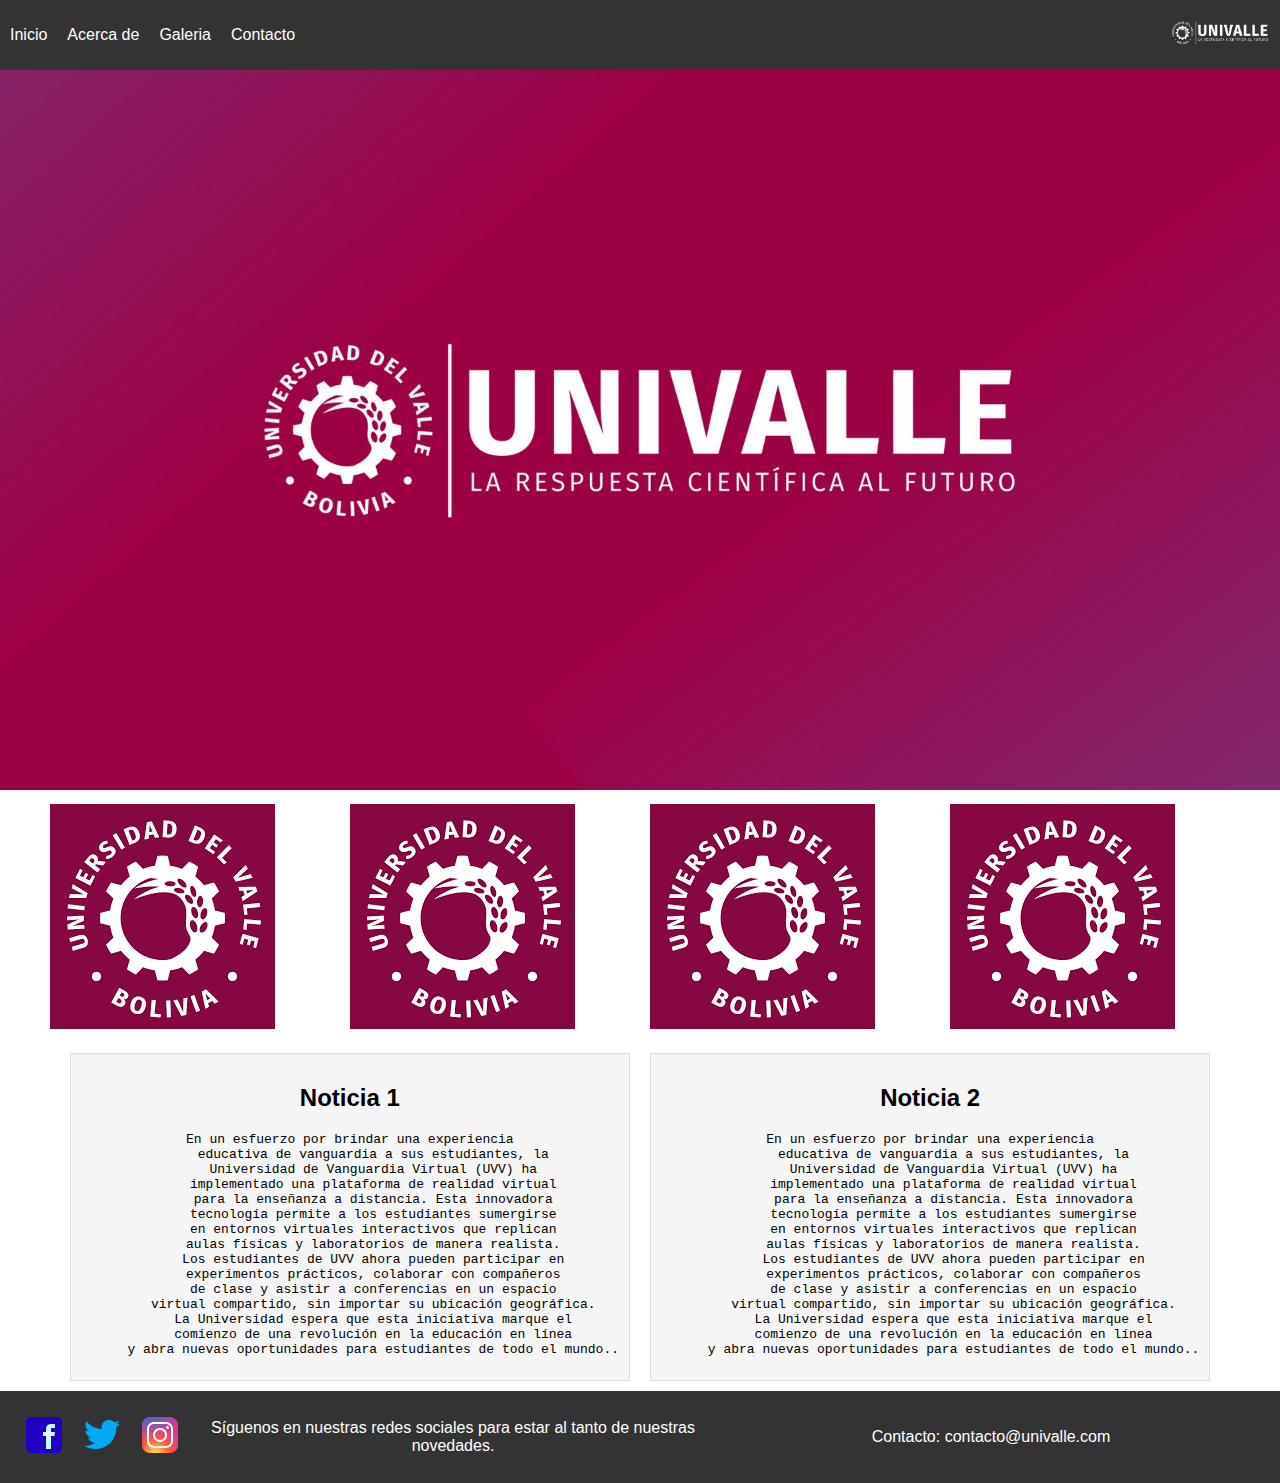
<file: index.html>
<!DOCTYPE html>
<html lang="es">
<head>
  <meta charset="UTF-8">
  <meta name="viewport" content="width=device-width, initial-scale=1.0">
  <link rel="stylesheet" href="css/styles.css">
  <title>Juan Carlos</title>
</head>
<body>
<header>
  <nav>
    <ul>
      <li><a href="index.html">Inicio</a></li>
      <li><a href="AcercaDe.html">Acerca de</a></li>
      <li><a href="Galeria.html">Galeria</a></li>
      <li><a href="Contacto.html">Contacto</a></li>
    </ul>
  </nav>
  <div class="logo">
    <img src="img/LOGO%20UNIVALLE-06.png" alt="">
  </div>
</header>

<main>
  <img src="img/Diseño%20sin%20título.jpg" alt="Imagen principal" class="responsive-image">
</main>

<section class="gallery">
  <a href="https://www.univalle.edu/"><img src="[data-uri]" alt="Imagen 1"></a>
  <a href="https://www.univalle.edu/"><img src="[data-uri]" alt="Imagen 2"></a>
  <a href="https://www.univalle.edu/"><img src="[data-uri]" alt="Imagen 3"></a>
  <a href="https://www.univalle.edu/"><img src="[data-uri]" alt="Imagen 4"></a>
</section>

<section class="noticias">
  <div class="noticia">
    <h2>Noticia 1</h2>
    <pre>En un esfuerzo por brindar una experiencia
      educativa de vanguardia a sus estudiantes, la
      Universidad de Vanguardia Virtual (UVV) ha
      implementado una plataforma de realidad virtual
      para la enseñanza a distancia. Esta innovadora
      tecnología permite a los estudiantes sumergirse
      en entornos virtuales interactivos que replican
      aulas físicas y laboratorios de manera realista.
      Los estudiantes de UVV ahora pueden participar en
      experimentos prácticos, colaborar con compañeros
      de clase y asistir a conferencias en un espacio
      virtual compartido, sin importar su ubicación geográfica.
      La Universidad espera que esta iniciativa marque el
      comienzo de una revolución en la educación en línea
      y abra nuevas oportunidades para estudiantes de todo el mundo..</pre>
  </div>
  <div class="noticia">
    <h2>Noticia 2</h2>
    <pre>En un esfuerzo por brindar una experiencia
      educativa de vanguardia a sus estudiantes, la
      Universidad de Vanguardia Virtual (UVV) ha
      implementado una plataforma de realidad virtual
      para la enseñanza a distancia. Esta innovadora
      tecnología permite a los estudiantes sumergirse
      en entornos virtuales interactivos que replican
      aulas físicas y laboratorios de manera realista.
      Los estudiantes de UVV ahora pueden participar en
      experimentos prácticos, colaborar con compañeros
      de clase y asistir a conferencias en un espacio
      virtual compartido, sin importar su ubicación geográfica.
      La Universidad espera que esta iniciativa marque el
      comienzo de una revolución en la educación en línea
      y abra nuevas oportunidades para estudiantes de todo el mundo..</pre>
  </div>

</section>

<footer class="footer">
  <div class="redes-sociales">
    <a href="https://www.facebook.com/"><img src="/img/icons8-facebook-48.png" alt="Facebook"></a>
    <a href="https://www.instagram.com/"><img src="img/icons8-twitter-48.png" alt="Twitter"></a>
    <a href="https://twitter.com/?lang=es"><img src="img/icons8-instagram-48.png" alt="Instagram"></a>
  </div>
  <div class="texto">
    <p>Síguenos en nuestras redes sociales para estar al tanto de nuestras novedades.</p>
  </div>
  <div class="contacto">
    <p>Contacto: contacto@univalle.com</p>
  </div>
</footer>

</body>
</html>
</file>
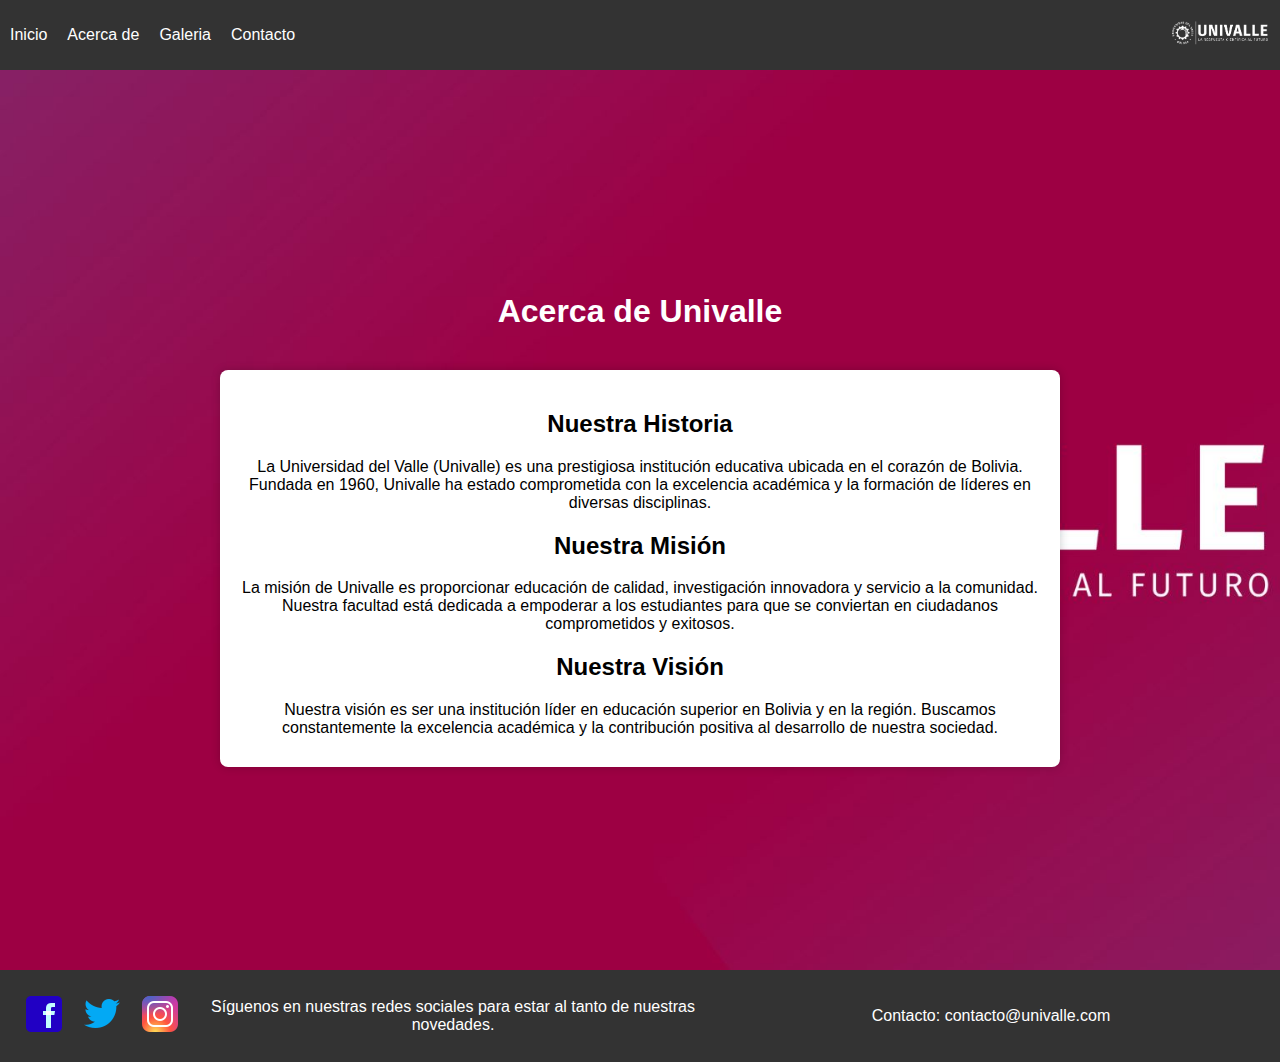
<file: AcercaDe.html>
<!DOCTYPE html>
<html lang="es">
<head>
  <meta charset="UTF-8">
  <meta name="viewport" content="width=device-width, initial-scale=1.0">
  <title>Acerca de Univalle</title>
  <link rel="stylesheet" href="css/AcercaDe.css">
</head>
<body>
<header>
  <nav>
    <ul>
      <li><a href="index.html">Inicio</a></li>
      <li><a href="AcercaDe.html">Acerca de</a></li>
      <li><a href="Galeria.html">Galeria</a></li>
      <li><a href="Contacto.html">Contacto</a></li>
    </ul>
  </nav>
  <div class="logo">
    <img src="img/LOGO%20UNIVALLE-06.png" alt="">
  </div>
</header>
<div class="container" style="background-image: url('img/Diseño sin título.jpg'); background-size: cover">
  <div class="header">
    <h1>Acerca de Univalle</h1>
  </div>
  <div class="content">
    <h2>Nuestra Historia</h2>
    <p>
      La Universidad del Valle (Univalle) es una prestigiosa institución educativa ubicada en el corazón de Bolivia.
      Fundada en 1960, Univalle ha estado comprometida con la excelencia académica y la formación de líderes en diversas disciplinas.
    </p>

    <h2>Nuestra Misión</h2>
    <p>
      La misión de Univalle es proporcionar educación de calidad, investigación innovadora y servicio a la comunidad.
      Nuestra facultad está dedicada a empoderar a los estudiantes para que se conviertan en ciudadanos comprometidos y exitosos.
    </p>

    <h2>Nuestra Visión</h2>
    <p>
      Nuestra visión es ser una institución líder en educación superior en Bolivia y en la región.
      Buscamos constantemente la excelencia académica y la contribución positiva al desarrollo de nuestra sociedad.
    </p>
  </div>
</div>
<footer class="footer">
  <div class="redes-sociales">
    <a href="https://www.facebook.com/"><img src="/img/icons8-facebook-48.png" alt="Facebook"></a>
    <a href="https://www.instagram.com/"><img src="img/icons8-twitter-48.png" alt="Twitter"></a>
    <a href="https://twitter.com/?lang=es"><img src="img/icons8-instagram-48.png" alt="Instagram"></a>
  </div>
  <div class="texto">
    <p>Síguenos en nuestras redes sociales para estar al tanto de nuestras novedades.</p>
  </div>
  <div class="contacto">
    <p>Contacto: contacto@univalle.com</p>
  </div>
</footer>
</body>
</html>
</file>
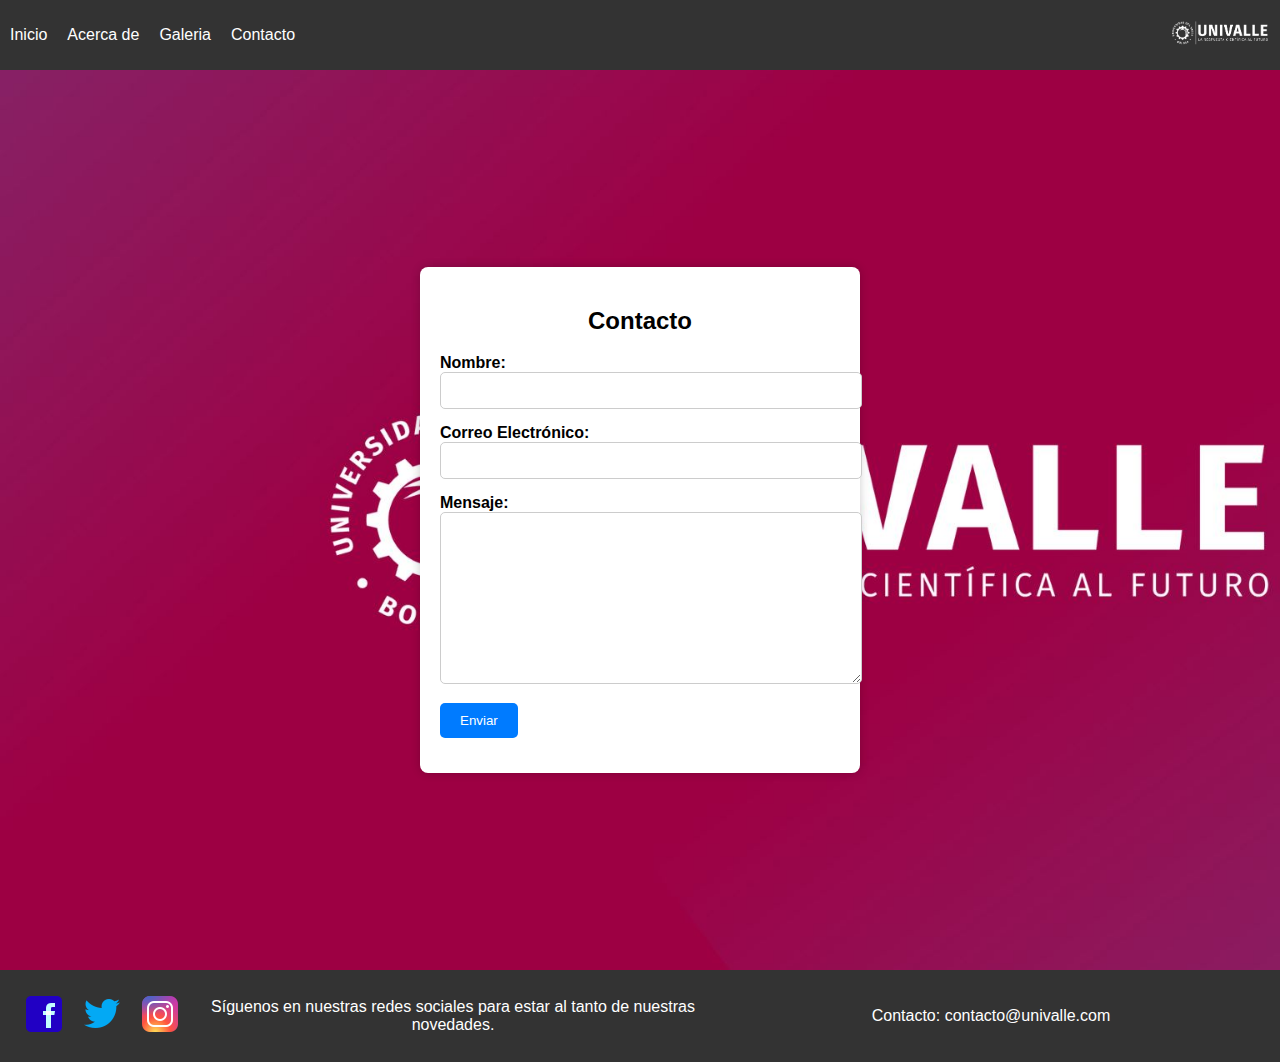
<file: Contacto.html>
<!DOCTYPE html>
<html lang="en">
<head>
  <meta charset="UTF-8">
  <meta name="viewport" content="width=device-width, initial-scale=1.0">
  <title>Contacto</title>
  <link rel="stylesheet" href="css/contacto.css">
</head>
<body>
<header>
  <nav>
    <ul>
      <li><a href="index.html">Inicio</a></li>
      <li><a href="AcercaDe.html">Acerca de</a></li>
      <li><a href="Galeria.html">Galeria</a></li>
      <li><a href="Contacto.html">Contacto</a></li>
    </ul>
  </nav>
  <div class="logo">
    <img src="img/LOGO%20UNIVALLE-06.png" alt="">
  </div>
</header>
<div class="container"  style="background-image: url('img/Diseño sin título.jpg'); background-size: cover">
  <div class="contact-form">
    <h2>Contacto</h2>
    <form action="#" method="POST">
      <div class="form-group">
        <label for="nombre">Nombre:</label>
        <input type="text" id="nombre" name="nombre" required>
      </div>
      <div class="form-group">
        <label for="email">Correo Electrónico:</label>
        <input type="email" id="email" name="email" required>
      </div>
      <div class="form-group">
        <label for="mensaje">Mensaje:</label>
        <textarea id="mensaje" name="mensaje" required></textarea>
      </div>
      <div class="form-group">
        <button type="submit">Enviar</button>
      </div>
    </form>
  </div>
</div>
<footer class="footer">
  <div class="redes-sociales">
    <a href="https://www.facebook.com/"><img src="/img/icons8-facebook-48.png" alt="Facebook"></a>
    <a href="https://www.instagram.com/"><img src="img/icons8-twitter-48.png" alt="Twitter"></a>
    <a href="https://twitter.com/?lang=es"><img src="img/icons8-instagram-48.png" alt="Instagram"></a>
  </div>
  <div class="texto">
    <p>Síguenos en nuestras redes sociales para estar al tanto de nuestras novedades.</p>
  </div>
  <div class="contacto">
    <p>Contacto: contacto@univalle.com</p>
  </div>
</footer>
</body>
</html>
</file>
<file: css/styles.css>
body {
  font-family: Arial, sans-serif;
  margin: 0;
  padding: 0;
}


header {
  background-color: #333;
  color: #fff;
  padding: 10px;
  display: flex;
  justify-content: space-between;
  align-items: center;
}

nav ul {
  list-style: none;
  padding: 0;
  display: flex;
}

nav li {
  margin-right: 20px;
}

nav a {
  text-decoration: none;
  color: #fff;
}


.logo img {
  width: 100%;
  max-width: 100px;
}


main {
  text-align: center;
}

.responsive-image {
  max-width: 100%;
  height: auto;
}


.gallery {
  display: flex;
  flex-wrap: wrap;
  justify-content: center;
}

.gallery a {
  margin: 10px;
  width: 280px;
}


.noticias {
  display: flex;
  flex-wrap: wrap;
  justify-content: center;
}

.noticia {
  background-color: #f5f5f5;
  padding: 10px;
  border: 1px solid #ddd;
  margin: 10px;
  text-align: center;
}


.footer {
  display: flex;
  flex-direction: row;
  justify-content: space-between;
  align-items: center;
  background-color: #333;
  color: #fff;
  padding: 20px;
}

.redes-sociales {
  display: flex;
  gap: 10px;
}

.redes-sociales a {
  text-decoration: none;
  color: #fff;
}

.texto,
.contacto {
  flex: 1;
  text-align: center;
}

.texto p,
.contacto p {
  margin: 0;
}
</file>
<file: css/AcercaDe.css>
body {
  font-family: Arial, sans-serif;
  margin: 0;
  padding: 0;
  background-color: #f5f5f5;
}


header {
  background-color: #333;
  color: #fff;
  padding: 10px;
  display: flex;
  justify-content: space-between;
  align-items: center;
}

nav ul {
  list-style: none;
  padding: 0;
  display: flex;
}

nav li {
  margin-right: 20px;
}

nav a {
  text-decoration: none;
  color: #fff;
}


.logo img {
  width: 100%;
  max-width: 100px;
}

.container {
  display: flex;
  justify-content: center;
  align-items: center;
  height: 100vh;
  flex-direction: column;
  text-align: center;
}

.header {
  background-color: transparent;
  color: #fff;
  padding: 20px;
  width: 100%;
}

.content {
  background-color: #fff;
  border-radius: 8px;
  box-shadow: 0 0 10px rgba(0, 0, 0, 0.2);
  padding: 20px;
  width: 80%;
  max-width: 800px;
  margin-top: 20px;
}

h1 {
  margin: 0;
}

p {
  margin: 10px 0;
}

.footer {
  display: flex;
  flex-direction: row;
  justify-content: space-between;
  align-items: center;
  background-color: #333;
  color: #fff;
  padding: 20px;
}

.redes-sociales {
  display: flex;
  gap: 10px;
}

.redes-sociales a {
  text-decoration: none;
  color: #fff;
}

.texto,
.contacto {
  flex: 1;
  text-align: center;
}

.texto p,
.contacto p {
  margin: 0;
}
</file>
<file: css/contacto.css>
body {
  font-family: Arial, sans-serif;
  margin: 0;
  padding: 0;
  background-color: #f5f5f5;
}

header {
  background-color: #333;
  color: #fff;
  padding: 10px;
  display: flex;
  justify-content: space-between;
  align-items: center;
}

nav ul {
  list-style: none;
  padding: 0;
  display: flex;
}

nav li {
  margin-right: 20px;
}

nav a {
  text-decoration: none;
  color: #fff;
}


.logo img {
  width: 100%;
  max-width: 100px;
}

.container {
  display: flex;
  justify-content: center;
  align-items: center;
  height: 100vh;
}

.contact-form {
  background-color: #fff;
  border-radius: 8px;
  box-shadow: 0 0 10px rgba(0, 0, 0, 0.2);
  padding: 20px;
  width: 400px;
}

.contact-form h2 {
  text-align: center;
}

.form-group {
  margin-bottom: 15px;
}

.form-group label {
  font-weight: bold;
}

.form-group input[type="text"],
.form-group input[type="email"],
.form-group textarea {
  width: 100%;
  padding: 10px;
  border: 1px solid #ccc;
  border-radius: 5px;
}

.form-group textarea {
  height: 150px;
}

.form-group button {
  background-color: #007BFF;
  color: #fff;
  border: none;
  padding: 10px 20px;
  border-radius: 5px;
  cursor: pointer;
}


.footer {
  display: flex;
  flex-direction: row;
  justify-content: space-between;
  align-items: center;
  background-color: #333;
  color: #fff;
  padding: 20px;
}

.redes-sociales {
  display: flex;
  gap: 10px;
}

.redes-sociales a {
  text-decoration: none;
  color: #fff;
}

.texto,
.contacto {
  flex: 1;
  text-align: center;
}

.texto p,
.contacto p {
  margin: 0;
}
</file>
